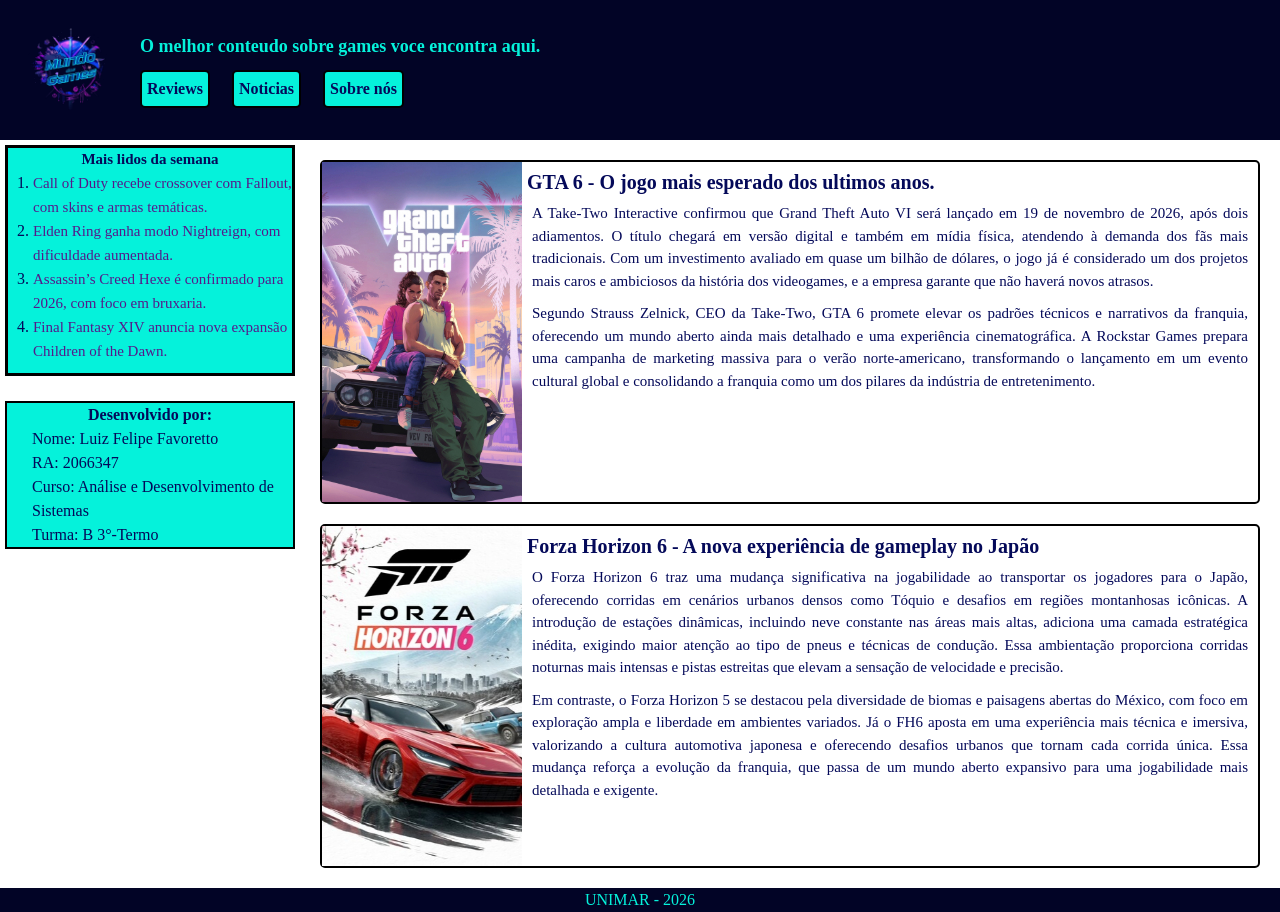
<file: front-end/activity-01/index.html>
<!DOCTYPE html>
<html lang="pt-br">
<head>
    <meta charset="UTF-8">
    <meta name="viewport" content="width=device-width, initial-scale=1.0">
    <title>Document</title>
    <link rel="stylesheet" href="reset.css">
    <link rel="stylesheet" href="style.css">
</head>
<body>
    <header class="cabecalho">
        <img class="cabecalho_logo" src="./images/logo.png" alt="logo">
        <div class="cabecalho_menu">
            <h2 class="cabecalho_menu_subtitulo">O melhor conteudo sobre games voce encontra aqui.                
            </h2>
            <nav class="cabecalho_menu_navegacao">
                <a class= "navegacao_botao" href="">Reviews</a>
                <a class= "navegacao_botao" href="">Noticias</a>
                <a class= "navegacao_botao" href="">Sobre nós</a>
            </nav>
        </div>        
        
    </header>
    <main class="conteudo">
        <aside class="menu_lateral">
            <section class="mais_lidos">
                <h3 class="mais_lidos_subtitulo">Mais lidos da semana</h3>
                <ol class="mais_lidos_lista">
                    <li><a class="mais_lidos_lista_item" href="">Call of Duty recebe crossover com Fallout, com skins e armas temáticas.</a></li>
                    <li><a class="mais_lidos_lista_item" href="">Elden Ring ganha modo Nightreign, com dificuldade aumentada.</a></li>
                    <li><a class="mais_lidos_lista_item" href="">Assassin’s Creed Hexe é confirmado para 2026, com foco em bruxaria.</a></li>
                    <li><a class="mais_lidos_lista_item" href="">Final Fantasy XIV anuncia nova expansão Children of the Dawn.</a></li>
                </ol>
            </section>                
            <section class="sobre_aluno">
                <h4 class="sobre_aluno_subtitulo">Desenvolvido por:</h4>
                    <ul class="sobre_aluno_lista">
                        <li class="sobre_aluno_lista_item">Nome: Luiz Felipe Favoretto</li>
                        <li class="sobre_aluno_lista_item">RA: 2066347</li>
                        <li class="sobre_aluno_lista_item">Curso: Análise e Desenvolvimento de Sistemas</li>
                        <li class="sobre_aluno_lista_item">Turma: B 3°-Termo</li>
                    </ul>               
            </section>      
        </aside>            
        <section class="noticias">            
            <article class="artigo">
                <img class="artigo_imagem" src="./images/gta6-logo.jpg" alt="">
                <div class="artigo_texto">
                    <h2 class="artigo_titulo">GTA 6 - O jogo mais esperado dos ultimos anos.</h2>
                    <p class="artigo_paragrafo">A Take-Two Interactive confirmou que Grand Theft Auto VI será lançado em 19 de novembro de 2026, após dois adiamentos. O título chegará em versão digital e também em mídia física, atendendo à demanda dos fãs mais tradicionais. Com um investimento avaliado em quase um bilhão de dólares, o jogo já é considerado um dos projetos mais caros e ambiciosos da história dos videogames, e a empresa garante que não haverá novos atrasos.</p>
                    <p class="artigo_paragrafo">Segundo Strauss Zelnick, CEO da Take-Two, GTA 6 promete elevar os padrões técnicos e narrativos da franquia, oferecendo um mundo aberto ainda mais detalhado e uma experiência cinematográfica. A Rockstar Games prepara uma campanha de marketing massiva para o verão norte-americano, transformando o lançamento em um evento cultural global e consolidando a franquia como um dos pilares da indústria de entretenimento.
                    </p>
                </div>                
            </article> 
            <article class="artigo ">
                <img class="artigo_imagem" src="./images/forza-horizon-6.jpg" alt="">
                <div class="artigo_texto">
                    <h2 class="artigo_titulo">Forza Horizon 6 - A nova experiência de gameplay no Japão
                    </h2>
                    <p class="artigo_paragrafo">O Forza Horizon 6 traz uma mudança significativa na jogabilidade ao transportar os jogadores para o Japão, oferecendo corridas em cenários urbanos densos como Tóquio e desafios em regiões montanhosas icônicas. A introdução de estações dinâmicas, incluindo neve constante nas áreas mais altas, adiciona uma camada estratégica inédita, exigindo maior atenção ao tipo de pneus e técnicas de condução. Essa ambientação proporciona corridas noturnas mais intensas e pistas estreitas que elevam a sensação de velocidade e precisão.
                    </p>
                    <p class="artigo_paragrafo">Em contraste, o Forza Horizon 5 se destacou pela diversidade de biomas e paisagens abertas do México, com foco em exploração ampla e liberdade em ambientes variados. Já o FH6 aposta em uma experiência mais técnica e imersiva, valorizando a cultura automotiva japonesa e oferecendo desafios urbanos que tornam cada corrida única. Essa mudança reforça a evolução da franquia, que passa de um mundo aberto expansivo para uma jogabilidade mais detalhada e exigente.
                    </p>
                </div>                
            </article>                           
        </section>        
    </main>
    <footer class="rodape">
        <p>UNIMAR - 2026</p>
    </footer>
</body>
</html>
</file>
<file: front-end/activity-01/style.css>
:root{
    --cor-fundo-primaria: #fff;
    --cor-fundo-secundaria: #020426;    
    --cor-fundo-terciaria: #05F2DB;
    --cor-fonte-principal:#040959;
    --cor-fonte-secundaria: black;
    --cor-fonte-terciaria:#05F2DB;
    --cor-border: black;
    --cor-menu-lateral:#035AA6;
    --cor-de-fundo-hover:#0C59F2 ;
    --fonte-principal: 'Times New Roman', Times, serif;
}

body {
    background-color: var(--cor-fundo-primaria);
    display: flex;
    flex-direction: column;
    min-height: 100vh;
    margin: 0;
}

main {
    flex: 1;
}
.cabecalho {
    display: flex;
    align-items: center;    
    gap: 10px;
    padding: 10px;
    background-color: var(--cor-fundo-secundaria);
}

.cabecalho_menu{
    display: flex;
    flex-direction: column;
    gap: 10px;
}
.cabecalho_logo{
    height: 120px;
    width: 120px;
}

.cabecalho_menu_subtitulo {
    font-family: var(--fonte-principal);
    font-size: 18px;
    font-weight: 600;
    color: var(--cor-fundo-terciaria);
}

.cabecalho_menu_navegacao {
    font-family: var(--fonte-principal);
    font-size: 20px;
    display: flex;
    gap: 12px;           
}

.navegacao_botao {
    border: 2px solid var(--cor-border);
    border-radius: 5px;
    margin-right: 10px;
    padding: 5px;
    background-color: var(--cor-fundo-terciaria);
    color: var(--cor-fonte-principal);
    font-weight: bold;
    font-size: 16px;
    text-decoration: none;
}

.conteudo { 
    display: flex;
    flex-direction: row;
}

.menu_lateral{
    display: flex;
    flex-direction: column;
    gap:15px;
    flex: 0 0 300px;
}

.mais_lidos{    
    margin: 5px;         
    border: 3px solid;
    background-color: var(--cor-fundo-terciaria);    
}
.mais_lidos_subtitulo {
    font-family: var(--fonte-principal);
    text-align: center;
    font-weight: bold;
    font-size: 15px;    
    color: var(--cor-fonte-principal);
}
.mais_lidos_lista{
    padding-left: 25px;
    margin-bottom: 10px;
    color: var(--cor-fonte-principal);
    
}

.mais_lidos_lista_item{
    font-family: var(--fonte-principal);
    font-size: 15px;
    text-decoration: none;
}

.sobre_aluno{   
    display: flex;
    flex-direction: column;
    border: 2px solid var(--cor-border);
    margin: 5px;   
    background-color: var(--cor-fonte-terciaria); 
}

.sobre_aluno_subtitulo{
    text-align: center;
    color: var(--cor-fonte-principal);
    font-family: var(--fonte-principal);
}

.sobre_aluno_lista{     
    list-style: none;
    padding: 0;
}

.sobre_aluno_lista_item{
    padding-left: 25px;
    font-family: var(--fonte-principal);
    color: var(--cor-fonte-principal);
}

.noticias{
    display: flex;
    flex-direction: column;
    margin: 20px;
    gap: 20px;
    
}

.artigo{
    display: flex;
    border: 2px solid var(--cor-border);
    border-radius: 5px;
    max-width: 1000px;       
}
.artigo_imagem {
    height: 340px;
    width: 200px;
    object-fit: cover;
}

.artigo_texto{
    display: flex;
    flex-direction: column;
}

.artigo_titulo{
    font-family: var(--fonte-principal);
    font-size: 20px;
    color:var(--cor-fonte-principal);
    font-weight: 600;
    padding: 5px;
}


.artigo_paragrafo{
    font-family: var(--fonte-principal);
    font-size: 15px;
    line-height: 1.5;
    text-align: justify;
    margin: 0 10px 10px;
    color: var(--cor-fonte-principal)
}

.rodape{
    font-family: var(--fonte-principal);
    display: flex;
    background-color: var(--cor-fundo-secundaria);
    color: var(--cor-fundo-terciaria);
    justify-content: center;
}

.navegacao_botao:hover{
    background-color: var(--cor-de-fundo-hover);
    color: var(--cor-fonte-terciaria);
}

.artigo:hover{
    transform: scale(1.1) translate(40px);   
}

@media (max-width: 768px){  
    .cabecalho_logo{
        width: 70px;
        height: 70px;
    }

    .cabecalho_menu_subtitulo{
        font-size: 14px;
    }

    .cabecalho_menu_navegacao{
        font-size: 15px;
    }

    .conteudo{
        flex-direction: column;
    }

    .menu_lateral{
        flex: none;
        width: 100%;
    }

    .artigo{
        flex-direction: column;
    } 

    .artigo_imagem{
        width: 200px;
        height: 200px;
        align-self: center;
        margin-top: 5px;
        object-fit: cover;
    }

    .artigo_titulo{
        font-size: 20px;
    }

    .artigo_paragrafo{
        font-size: 16px;
    }

    .artigo:hover{        
        transform:scale(1.02) translateY(-5px);
        
    } 

    .noticias{
        margin: 10px;
    }
}
</file>
